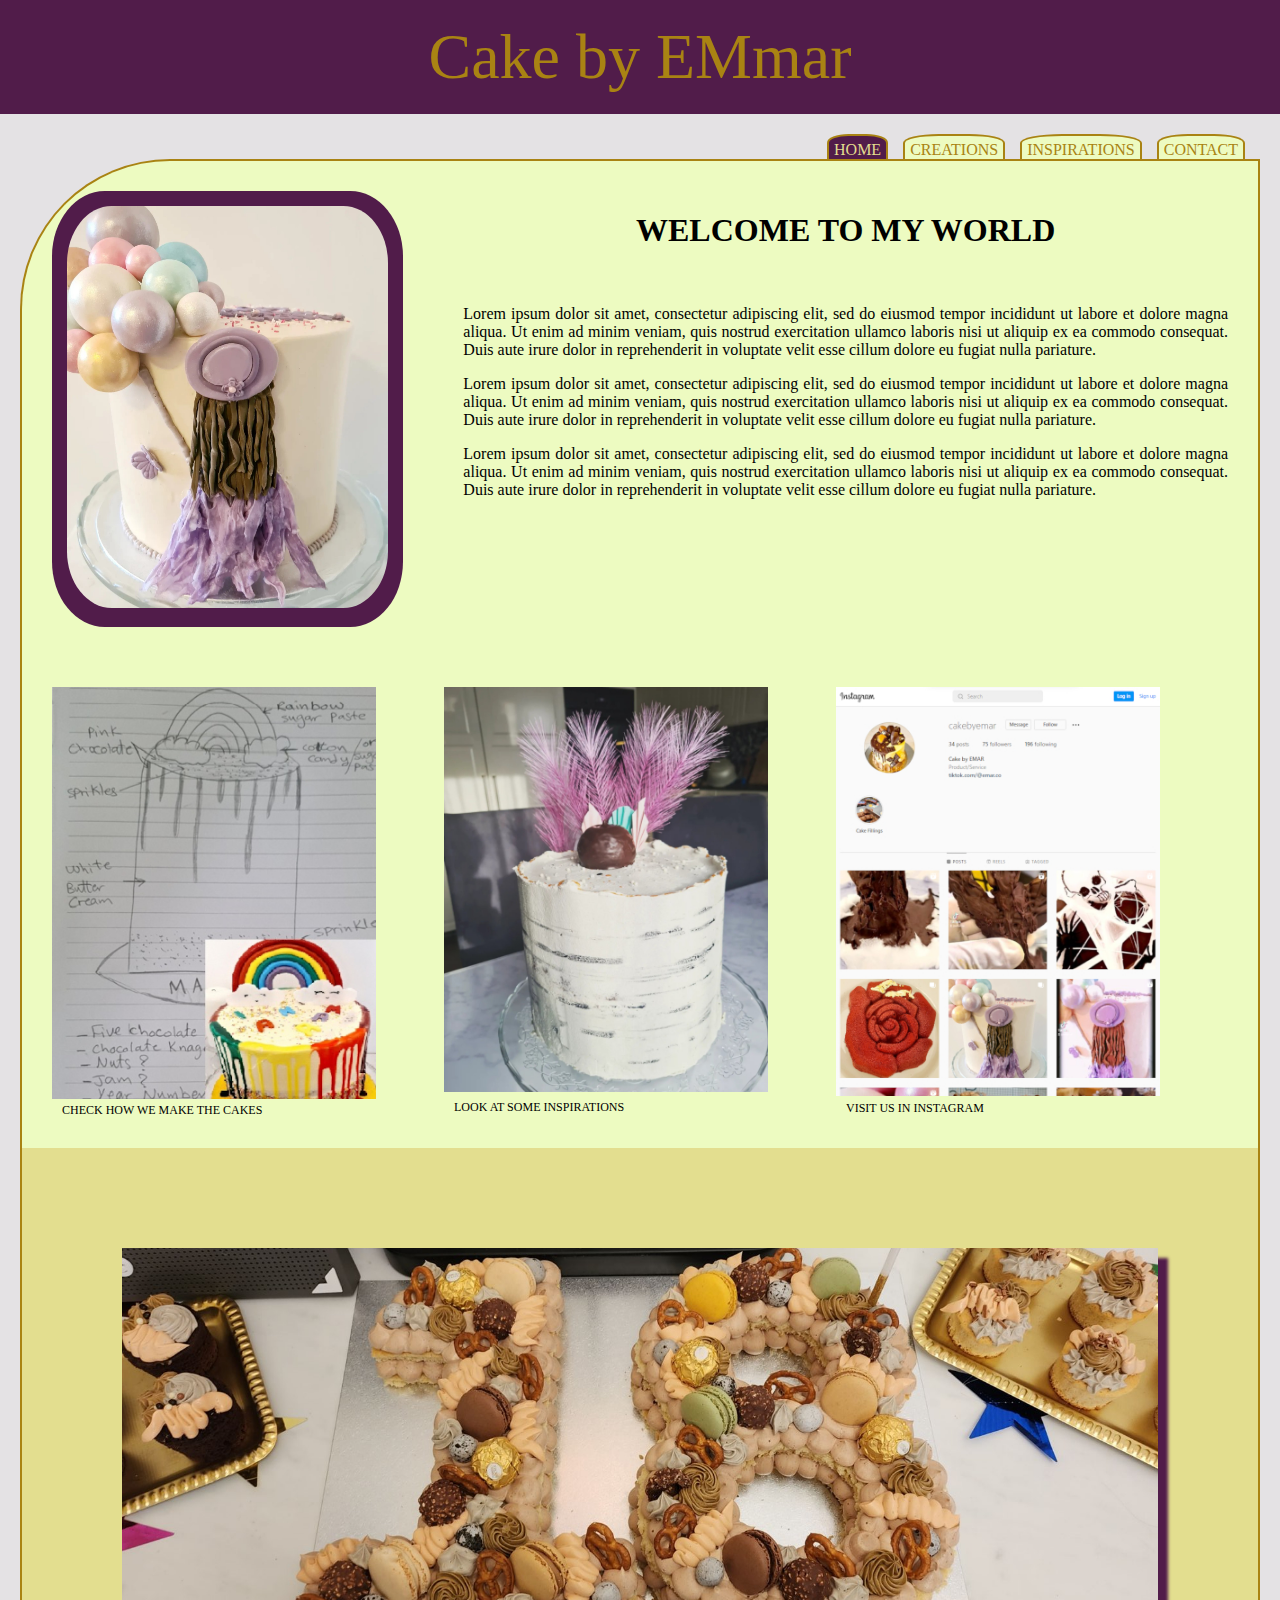
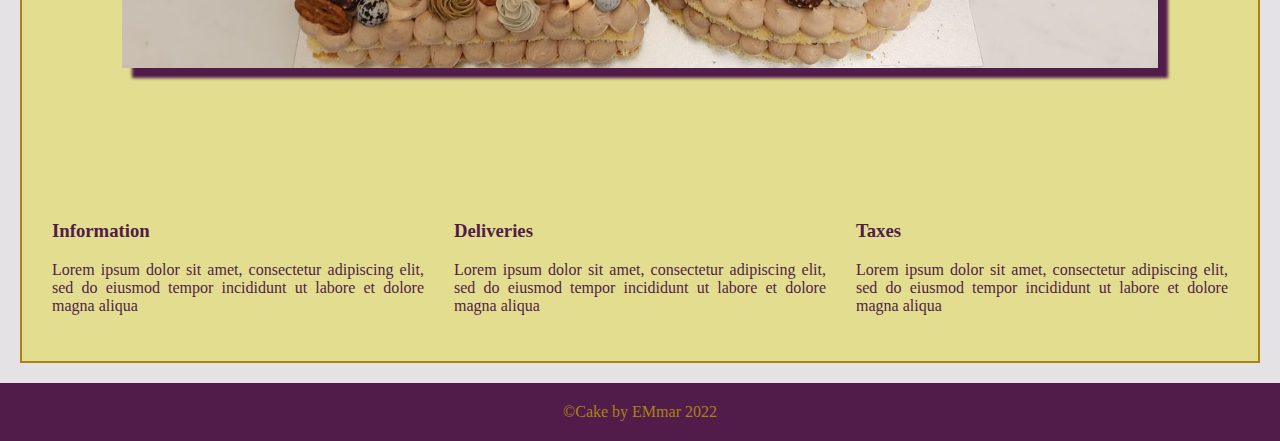
<file: index.html>
<!DOCTYPE html>
<html lang="en">
    <head>
        <title>Cake by EMmar</title>
        <meta name="viewport" content="width=device-width, initial-scale:1.0">
        <link rel="stylesheet" href="./styles/style.css">
    </head>
    
    <body>
        <header>
             <a class="logo" href="index.html">Cake by EMmar</a>
        </header>   
        
        <main>   		    
			<nav class="navbar">
                <a class="navigation active" href="index.html">HOME</a>
                <a class="navigation" href="./html/creations.html">CREATIONS</a>
                <a class="navigation" href="./html/inspirations.html">INSPIRATIONS</a>
                <a class="navigation" href="./html/contact.html">CONTACT</a>
			</nav>
			
            <div class="mobile-nav">
                <div class="mobile-navContainer">
                    <a href="index.html" class="homeActive">HOME</a>
                    <a href="./html/creations.html" class="creations">CREATIONS</a>
                    <a href="./html/inspirations.html" class="inspirations">INSPIRATIONS</a>
                    <a href="./html/contact.html" class="contact">CONTACT</a>
                </div>
			</div>
             
            <div class="grid-container">
			
				<div class="grid-item left-main">
                    <div class="foto-container">
				    <img src="./fotos/dollmedballons.jpg" allt="cake doll med ballongs>" >
				    </div>
                </div>

				<div class="grid-item right-main">
					<h1>WELCOME TO MY WORLD</h1>
                        <br>
					<p> Lorem ipsum dolor sit amet, consectetur adipiscing elit,
                        sed do eiusmod tempor incididunt ut labore et dolore 
                        magna aliqua. Ut enim ad minim veniam, quis nostrud 
                        exercitation ullamco laboris nisi ut aliquip ex ea 
                        commodo consequat. Duis aute irure dolor in reprehenderit 
                        in voluptate velit esse cillum dolore eu fugiat nulla pariature.</p>
                    <p> Lorem ipsum dolor sit amet, consectetur adipiscing elit,
                        sed do eiusmod tempor incididunt ut labore et dolore 
                        magna aliqua. Ut enim ad minim veniam, quis nostrud 
                        exercitation ullamco laboris nisi ut aliquip ex ea 
                        commodo consequat. Duis aute irure dolor in reprehenderit 
                        in voluptate velit esse cillum dolore eu fugiat nulla pariature.</p>
					<p> Lorem ipsum dolor sit amet, consectetur adipiscing elit,
                        sed do eiusmod tempor incididunt ut labore et dolore 
                        magna aliqua. Ut enim ad minim veniam, quis nostrud 
                        exercitation ullamco laboris nisi ut aliquip ex ea 
                        commodo consequat. Duis aute irure dolor in reprehenderit 
                        in voluptate velit esse cillum dolore eu fugiat nulla pariature.</p>
				</div>

                <div class="grid-item inspiration">
                    <div class="areaInspirations">
                        <a href="./html/creations.html">
                            <img class="imageInspiration" src="./fotos/creations5.jpg" alt="sketch from a cake"> 
                        </a>
                        <figcaption>CHECK HOW WE MAKE THE CAKES</figcaption>
                    </div>

                    <div class="areaInspirations">
                        <a href="./html/inspirations.html">
                            <img class="imageInspiration" src="./fotos/feathers3.jpg"alt="feathers cake">
                        </a>
                        <figcaption>LOOK AT SOME INSPIRATIONS</figcaption>
                    </div>

                    <div class="areaInspirations">
                        <a href="https://www.instagram.com/cakebyemar/" target="_blank">
                            <img class="imageInspiration" src="./fotos/instagram4.jpg" alt="instragram">
                        </a>
                        <figcaption>VISIT US IN INSTAGRAM</figcaption>
                    </div>
                </div>

				<div class="grid-item moreinfo">
                    <img class="imgMoreInfo" src="./fotos/182.jpg" alt="18 years cake">
                </div>

				<div class="grid-item deliveries">
                    <div class="deliveries">
                        <h3>Information</h3>
                        <p> Lorem ipsum dolor sit amet, consectetur adipiscing elit, sed do 
                            eiusmod tempor incididunt ut labore et dolore magna aliqua</p>
                    </div>
                    <div class="deliveries">
                        <h3>Deliveries</h3>
                        <p> Lorem ipsum dolor sit amet, consectetur adipiscing elit, sed do 
                            eiusmod tempor incididunt ut labore et dolore magna aliqua</p>
                    </div>
                    <div class="deliveries">
                        <h3>Taxes</h3>
                        <p> Lorem ipsum dolor sit amet, consectetur adipiscing elit, sed do 
                            eiusmod tempor incididunt ut labore et dolore magna aliqua</p>
                    </div>
                </div>
			
			</div>
        </main>

		<footer>
            &copyCake by EMmar 2022
        </footer>
        
    </body>
</html>
</file>
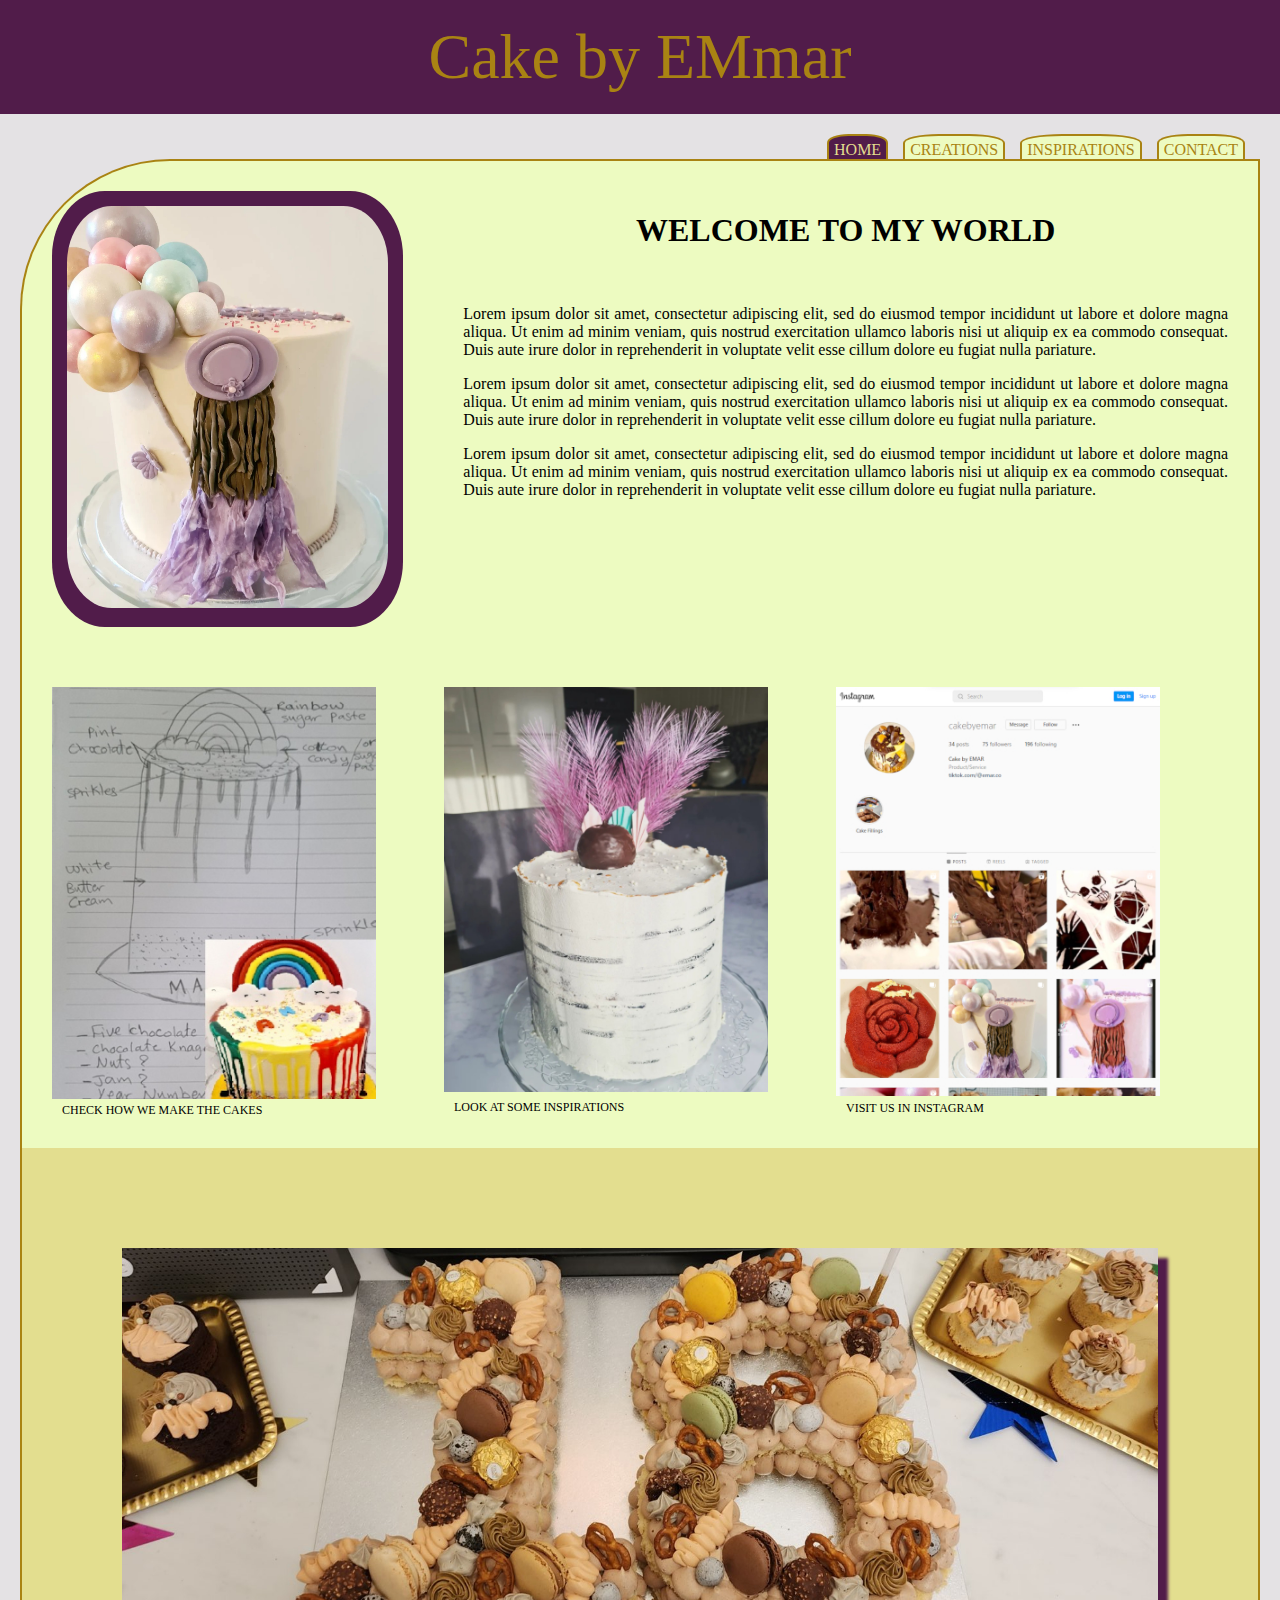
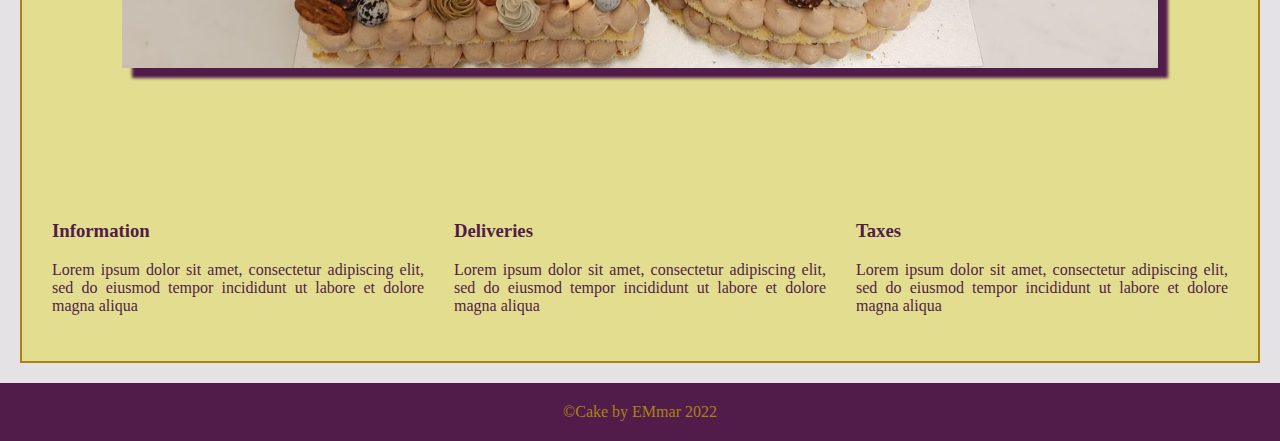
<file: html/index.html>
<!DOCTYPE html>
<html lang="en">
    <head>
        <title>Cake by EMmar</title>
        <meta name="viewport" content="width=device-width, initial-scale:1.0">
        <link rel="stylesheet" href="../styles/style.css">
    </head>
    
    <body>
        <header>
             <a class="logo" href="index.html">Cake by EMmar</a>
        </header>   
        
        <main>   		    
			<nav class="navbar">
                <a class="navigation active" href="index.html">HOME</a>
                <a class="navigation" href="creations.html">CREATIONS</a>
                <a class="navigation" href="inspirations.html">INSPIRATIONS</a>
                <a class="navigation" href="contact.html">CONTACT</a>
			</nav>
			
            <div class="mobile-nav">
                <div class="mobile-navContainer">
                    <a href="index.html" class="homeActive">HOME</a>
                    <a href="creations.html" class="creations">CREATIONS</a>
                    <a href="inspirations.html" class="inspirations">INSPIRATIONS</a>
                    <a href="contact.html" class="contact">CONTACT</a>
                </div>
			</div>
             
            <div class="grid-container">
			
				<div class="grid-item left-main">
                    <div class="foto-container">
				    <img src="../fotos/dollmedballons.jpg" allt="cake doll med ballongs>" >
				    </div>
                </div>

				<div class="grid-item right-main">
					<h1>WELCOME TO MY WORLD</h1>
                        <br>
					<p> Lorem ipsum dolor sit amet, consectetur adipiscing elit,
                        sed do eiusmod tempor incididunt ut labore et dolore 
                        magna aliqua. Ut enim ad minim veniam, quis nostrud 
                        exercitation ullamco laboris nisi ut aliquip ex ea 
                        commodo consequat. Duis aute irure dolor in reprehenderit 
                        in voluptate velit esse cillum dolore eu fugiat nulla pariature.</p>
                    <p> Lorem ipsum dolor sit amet, consectetur adipiscing elit,
                        sed do eiusmod tempor incididunt ut labore et dolore 
                        magna aliqua. Ut enim ad minim veniam, quis nostrud 
                        exercitation ullamco laboris nisi ut aliquip ex ea 
                        commodo consequat. Duis aute irure dolor in reprehenderit 
                        in voluptate velit esse cillum dolore eu fugiat nulla pariature.</p>
					<p> Lorem ipsum dolor sit amet, consectetur adipiscing elit,
                        sed do eiusmod tempor incididunt ut labore et dolore 
                        magna aliqua. Ut enim ad minim veniam, quis nostrud 
                        exercitation ullamco laboris nisi ut aliquip ex ea 
                        commodo consequat. Duis aute irure dolor in reprehenderit 
                        in voluptate velit esse cillum dolore eu fugiat nulla pariature.</p>
				</div>

                <div class="grid-item inspiration">
                    <div class="areaInspirations">
                        <a href="../html/creations.html">
                            <img class="imageInspiration" src="../fotos/creations5.jpg" alt="sketch from a cake"> 
                        </a>
                        <figcaption>CHECK HOW WE MAKE THE CAKES</figcaption>
                    </div>

                    <div class="areaInspirations">
                        <a href="../html/inspirations.html">
                            <img class="imageInspiration" src="../fotos/feathers3.jpg"alt="feathers cake">
                        </a>
                        <figcaption>LOOK AT SOME INSPIRATIONS</figcaption>
                    </div>

                    <div class="areaInspirations">
                        <a href="https://www.instagram.com/cakebyemar/" target="_blank">
                            <img class="imageInspiration" src="../fotos/instagram4.jpg" alt="instragram">
                        </a>
                        <figcaption>VISIT US IN INSTAGRAM</figcaption>
                    </div>
                </div>

				<div class="grid-item moreinfo">
                    <img class="imgMoreInfo" src="../fotos/182.jpg" alt="18 years cake">
                </div>

				<div class="grid-item deliveries">
                    <div class="deliveries">
                        <h3>Information</h3>
                        <p> Lorem ipsum dolor sit amet, consectetur adipiscing elit, sed do 
                            eiusmod tempor incididunt ut labore et dolore magna aliqua</p>
                    </div>
                    <div class="deliveries">
                        <h3>Deliveries</h3>
                        <p> Lorem ipsum dolor sit amet, consectetur adipiscing elit, sed do 
                            eiusmod tempor incididunt ut labore et dolore magna aliqua</p>
                    </div>
                    <div class="deliveries">
                        <h3>Taxes</h3>
                        <p> Lorem ipsum dolor sit amet, consectetur adipiscing elit, sed do 
                            eiusmod tempor incididunt ut labore et dolore magna aliqua</p>
                    </div>
                </div>
			
			</div>
        </main>

		<footer>
            &copyCake by EMmar 2022
        </footer>
        
    </body>
</html>
</file>
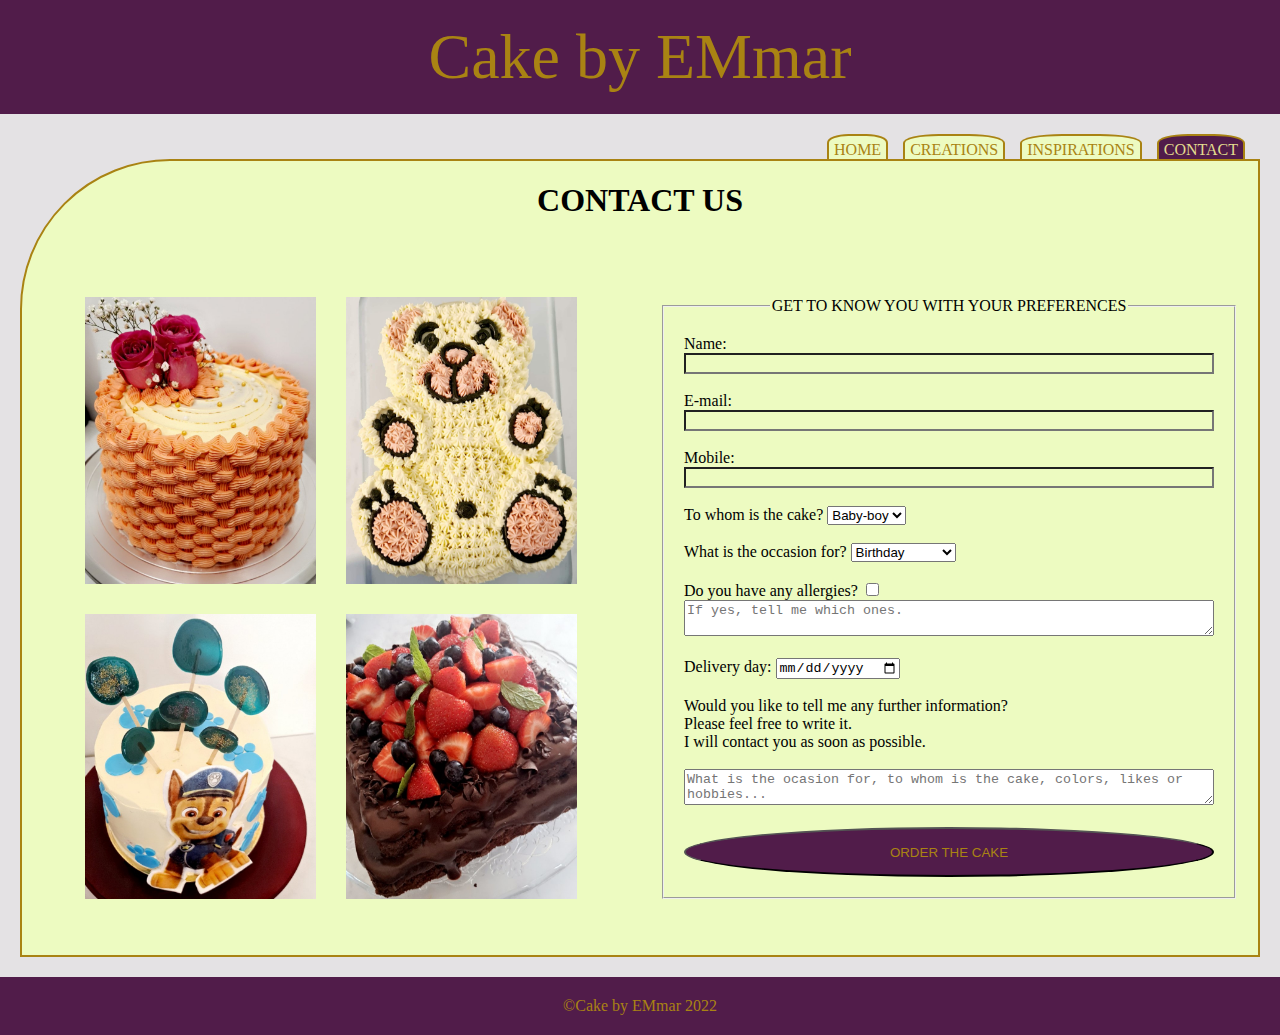
<file: html/contact.html>
<!DOCTYPE html>
<html lang="en">
    <head>
        <title>Cake by EMmar</title>
        <meta name="viewport" content="width=device-width, initial-scale:1.0">
		<link rel="stylesheet" href="../styles/contact.css">
    </head>
    
    <body>
        <header>		
            <a class="logo" href="../index.html">Cake by EMmar</a>
        </header>   
        
        <main>    
		    <nav class="navbar">
                <a class="navigation" href="../index.html">HOME</a>
                <a class="navigation" href="creations.html">CREATIONS</a>
                <a class="navigation" href="inspirations.html">INSPIRATIONS</a>
                <a class="navigation active" href="contact.html">CONTACT</a>
			 </nav>

             <div class="mobile-nav">
                <div class="mobile-navContainer">
                    <a href="../index.html" class="home">HOME</a>
                    <a href="creations.html" class="creations">CREATIONS</a>
                    <a href="inspirations.html" class="inspirations">INSPIRATIONS</a>
                    <a href="contact.html" class="contactActive">CONTACT</a>
                </div>
			 </div>
			
             <div class="wrap">
                <h1>CONTACT US</h1>
                
                <div class="container">
                    <section class="left-section">
                        <img src="../fotos/basket2.jpg" alt="basket cake">
                        <img src="../fotos/bear.jpg" alt="bear cake">
                        <img src="../fotos/pawpatrol2.jpg" alt="dogs cake">
                        <img src="../fotos/morereds2.jpg" alt="strawberries cake">
                    </section>

                    <section class="right-section"> 
                        <form action="mailto:aliaga_sheila@hotmail.com" method="post" enctype="text/plain">
                            <fieldset>
                                <legend> GET TO KNOW YOU WITH YOUR PREFERENCES</legend>
                        
                                <label for="name">Name:</label>
                                <input id="name" type="text" name="name" required><br><br>
                        
                                <label>E-mail:</label>
                                <input id="email" type="email" name="email" required><br><br>
                        
                                <label>Mobile:</label>
                                <input id="mobile" type="text" name="mobile" required><br><br>

                                <label for="whom">To whom is the cake?</label>
                                <select name="person">
                                    <option value="baby-boy">Baby-boy</option>
                                    <option value="baby-girl">Baby-girl</option>
                                    <option value="boy">Boy</option>
                                    <option value="girl">Girl</option>
                                    <option value="man">Man</option>
                                    <option value="woman">Woman</option>
                                    <option value="other">Not need</option> 
                                </select>
                                    <br><br>
                                <label>What is the occasion for?</label>
                                <select name="celebration">
                                    <option value="birthday">Birthday</option>
                                    <option value="baptism">Baptism</option>
                                    <option value="stag-party">Stag-party</option>
                                    <option value="chicken-party">Chicken-party</option>
                                    <option value="wedding">Wedding</option>
                                    <option value="other">Other</option>
                                </select>
                                    <br><br>
                            
                                <label for="allergies">Do you have any allergies?</label>
                                <input type="checkbox" name="allergies" value="no" id="i-have-allergie" unchecked><br>
                                <textarea id="allergies" name="which allergies" placeholder="If yes, tell me which ones."></textarea>
                                    <br><br>
                        
                                <label for="day">Delivery day:</label>
                                <input type="date" id="day" name="day">
                                    <br><br>
                            
                                <label for="message" name="further information">Would you like to tell me any further information? <br>
                                    Please feel free to write it.<br>I will contact you as soon as possible.</label>
                                    <br><br>
                                <textarea id="message" name="further information" placeholder="What is the ocasion for, to whom is the cake, colors, likes or hobbies..."></textarea> <br>
                                    <br>
                        
                                <input class="submit" type="submit" value="ORDER THE CAKE">
                            </fieldset>
                                <br><br>
                        </form>
                      
                         <br><br>
                    
                    </section>
                </div>
            </div>
		</main>
		
		<footer>
			    &copyCake by EMmar 2022
		</footer>
    </body>
</html>
</file>
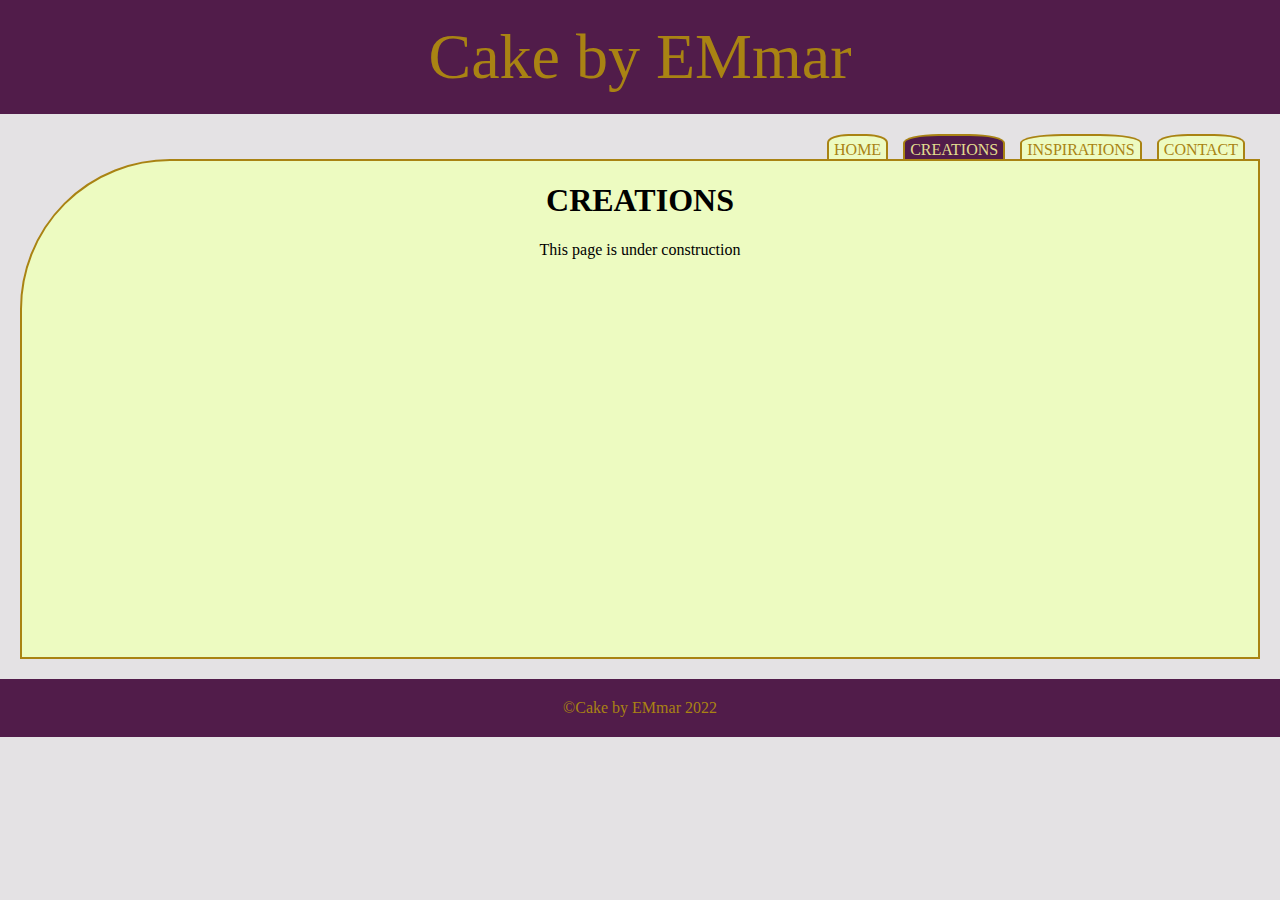
<file: html/creations.html>
<!DOCTYPE html>
<html lang="en">
    <head>
        <title>Cake by EMmar</title>
        <meta name="viewport" content="width=device-width, initial-scale:1.0">
		<link rel="stylesheet" href="../styles/creations-style.css">
    </head>
    
    <body>
        <header>		
            <a class="logo" href="../index.html">Cake by EMmar</a>
        </header>   
        
        <main>    
		    <nav class="navbar">
                <a class="navigation" href="../index.html">HOME</a>
                <a class="navigation active" href="creations.html">CREATIONS</a>
                <a class="navigation" href="inspirations.html">INSPIRATIONS</a>
                <a class="navigation" href="contact.html">CONTACT</a>
			</nav>

            <div class="mobile-nav">
                <div class="mobile-navContainer">
                    <a href="../index.html" class="home">HOME</a>
                    <a href="creations.html" class="creationsActive">CREATIONS</a>
                    <a href="inspirations.html" class="inspirations">INSPIRATIONS</a>
                    <a href="contact.html" class="contact">CONTACT</a>
                </div>
			</div>
      
            <div class="wrap">
                <h1>CREATIONS</h1>
                <p>This page is under construction</p>
            </div>

        </main>
        <footer>
            &copyCake by EMmar 2022
        </footer>
    </body>
</html>
</file>
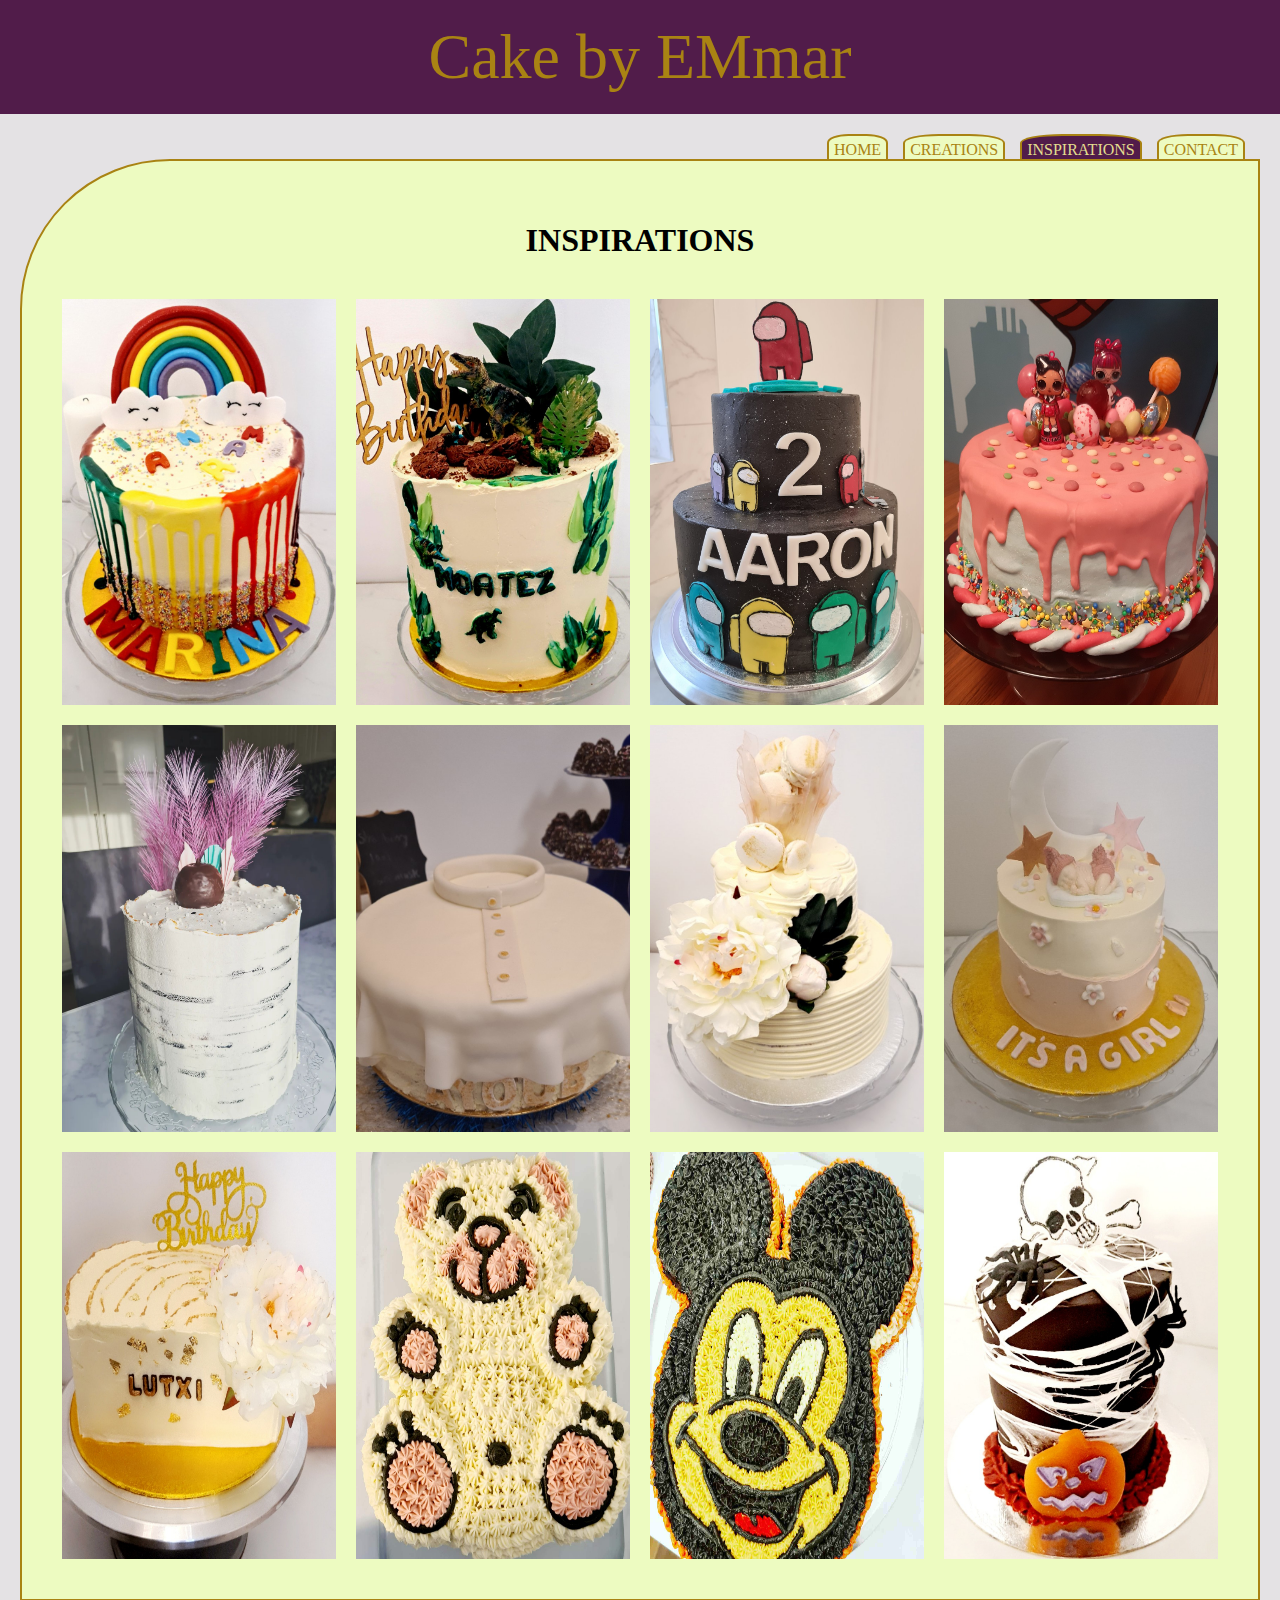
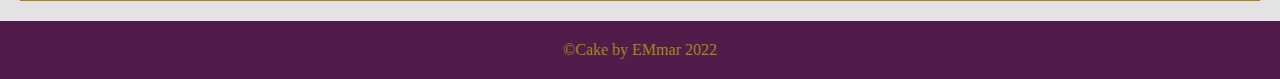
<file: html/inspirations.html>
<!DOCTYPE html>
<html lang="en">
    <head>
        <title>Cake by EMmar</title>
        <meta name="viewport" content="width=device-width, initial-scale:1.0">
		<link rel="stylesheet" href="../styles/inspirations-style.css">
    </head>
    
    <body>
        <header>		
            <a class="logo" href="../index.html">Cake by EMmar</a>
        </header>   
        
        <main>    
		    <nav class="navbar">
                <a class="navigation" href="../index.html">HOME</a>
                <a class="navigation" href="creations.html">CREATIONS</a>
                <a class="navigation active" href="inspirations.html">INSPIRATIONS</a>
                <a class="navigation" href="contact.html">CONTACT</a>
			</nav>
        
            <div class="mobile-nav">
                <div class="mobile-navContainer"> 
                    <a href="../index.html" class="home">HOME</a>
                    <a href="creations.html" class="creations">CREATIONS</a>
                    <a href="inspirations.html" class="inspirationsActive">INSPIRATIONS</a>
                    <a href="contact.html" class="contact">CONTACT</a>
                </div>
			</div>

            <div class="wrap">
                <h1>INSPIRATIONS</h1><br>

                <div class="fotos-grid">
                    <div class="grid-1"><img src="../fotos/rainbow2.jpg" alt="cake rainbow"></div>
                    <div class="grid-2"><img src="../fotos/dinosaurs2.jpg" alt="cake dinosaurs"></div>
                    <div class="grid-3"><img src="../fotos/gameover2.jpg" alt="cake gameover"></div>
                    <div class="grid-4"><img src="../fotos/lol2.jpg" alt="cake lol"></div>

                    <div class="grid-5"><img src="../fotos/feathers.jpg" alt="cake feathers"></div>
                    <div class="grid-6"><img src="../fotos/whitetunic2.jpg" alt="cake whitetunic"></div>
                    <div class="grid-7"><img src="../fotos/wedding2.jpg" alt="cake wedding"></div>
                    <div class="grid-8"><img src="../fotos/baby2.jpg" alt="cake baby"></div>

                    <div class="grid-9"><img src="../fotos/lutxi2.jpg" alt="cake lutxi"></div>
                    <div class="grid-10"><img src="../fotos/bear.jpg" alt="cake bear"></div>
                    <div class="grid-11"><img src="../fotos/mickey.jpg" alt="cake mickey"></div>
                    <div class="grid-12"><img src="../fotos/halloween2.jpg" alt="cake halloween"></div>
                </div>
            </div>
        </main>
        <footer>
            &copyCake by EMmar 2022
        </footer>
    </body>
</html>
</file>
<file: styles/style.css>
html {
    height: 100vh;
}

* {
    box-sizing: border-box;
}

body {
    background-color: #e4e2e4;  
	font-size: 1rem;
    margin: 0;
    max-width: 1420px;	
}

header {
    background-color: #511c4a;
    color: #a98313;
	padding: 20px;
	position: sticky;
	text-align: center; 
	top: 0; 
	z-index: 10;
}

.logo { 
    color: #a98313;
	font-size: 4em;
	text-decoration: none;  
}

.logo:hover {
    color:#e3de8f;
}

main {
    flex-grow: 1;
    padding: 20px;
	overflow: hidden;
	position: relative;
}

.navbar {
    display: flex;
    flex-direction: row;
	flex-wrap: wrap;
    justify-content: right;
}

.navigation {
	background-color:#edfbc1;
	border-left:2px solid #a98313;
	border-radius: 35% 35% 0 0;
	border-right:2px solid #a98313;
	border-top:2px solid #a98313;
	color:#a98313;
	margin: 0px 15px 0 0;
	padding: 5px 5px 0 5px;	
    text-decoration: none;
}

.navigation.active {
    background-color: #511c4a;
    color: #e3de8f;
}

.navigation:hover {
    background-color:#a98313;
    color:#511c4a;
}

.mobile-nav{
	display: none;
}

.grid-container {
    display: grid;
    grid-template-columns: repeat(3, 1fr);
    grid-template-areas: 		
        "left-main right-main right-main"
        "inspiration inspiration inspiration"
        "moreinfo moreinfo moreinfo"
        "deliveries deliveries deliveries";
}

.grid-item.left-main {
	align-items: center;
    background-color: #edfbc1;
    border-left:2px solid #a98313;
	border-top:2px solid #a98313;
	border-radius: 150px 0 0 0;
	display: flex;
	grid-area: left-main;
	justify-content: center;
	padding: 10px;
}

.foto-container {
    background-color: #511c4a;
	border-radius: 15%;
    margin: 20px;
    padding: 10px;
    width: 100%;
}

.foto-container > img {
	background-size: cover;
    border-radius: 15%;
	height: auto;
    padding: 5px;
    text-align: center;
	width: 100%;
}

.grid-item.right-main {
    background-color: #edfbc1;
	border-right:2px solid #a98313;
	border-top:2px solid #a98313;
	grid-area: right-main;
    padding: 30px;
}

h1 {
    text-align: center;
}

p {
    text-align: justify;
}

.grid-item.inspiration {
	background-color: #edfbc1; 
	border-left:2px solid #a98313;
	border-right:2px solid #a98313;
	display: flex;
	grid-area: inspiration;
    padding: 30px;
}

.areaInspirations {
	display: flex;
	flex-wrap: wrap;
	width: 100%;
}

.imageInspiration {
	width: 90%;
	margin: auto;
}

figcaption {
	font-size: 12px;
    padding-left: 10px;
}

.grid-item.moreinfo {
    background-color: #e3de8f;
	border-left:2px solid #a98313;
	border-right:2px solid #a98313;
    grid-area: moreinfo;
	padding: 100px;
}

.imgMoreInfo {
	box-shadow: 10px 10px 3px 0 #511c4a;
	width: 100%;
}

.grid-item.deliveries {
    
	border-bottom:2px solid #a98313;
	border-left:2px solid #a98313;
	border-right:2px solid #a98313;
	display: grid;
	gap: 30px;
    grid-area: deliveries;
	grid-template-columns: repeat(3, 1fr);
	padding: 30px;
}

.deliveries {
	background-color: #e3de8f;
	color: #511c4a;
    width: 100%;
}

footer {
    background-color: #511c4a;
    color: #a98313;
	padding: 20px;
	text-align: center;  
}

@media screen and (max-width: 660px) {
	
	.navbar {
		display: none;
	}

	.mobile-nav {
		display: block;	
		position: fixed;
		right: 20px;
	}

	.mobile-navContainer {
		align-content: end;
		display: flex;
		flex-direction: column;
		flex-wrap: wrap;
		position: relative;
	}

	.mobile-navContainer a {
		background-color:#e3de8f;
		border:2px solid #a98313;
		border-radius: 5px 0 0 5px;
  		color: #511c4a;
		font-size: 15px;
		margin-bottom: 2px;
		padding-left: 30px;
		position: relative;
		right: -150px;
		text-decoration: none;
		transition: 0.5s;
  		width: 150px;
	}

	.mobile-navContainer a.homeActive {
        background-color: #511c4a;
		color: #a98313;
	}

	.mobile-navContainer a:hover {
		background-color: #a98313;
		color: #511c4a;
		right: -2%;
	}
	
	.grid-container {
		display: grid;
		grid-template-columns: repeat(1, 1fr);
		grid-template-areas: 		
		"left-main"
		"right-main"
		"inspiration" 
		"inspiration"
		"inspiration"
		"moreinfo"
		"deliveries";
	}

	.grid-item.left-main {
		border-right:2px solid #a98313;
	}

	.grid-item.right-main {
		border-left:2px solid #a98313;
		border-top: none;
	}

	.grid-item.inspiration {
		flex-direction: column;
	}

	.areaInspirations {
		padding-bottom: 15px;
	}

	.grid-item.moreinfo {
		padding: 50px;
	}	
	
	.grid-item.deliveries {
		display: block;
	}

	}

@media screen and (max-width: 485px) {
	.logo {
		font-size: 3em;
	}
}
</file>
<file: styles/contact.css>
html {
	height: 100vh;
}

* {
	box-sizing: border-box;
}

body {
	background-color: #e4e2e4;
	font-size: 1rem;
    margin: 0;
	max-width: 1420px;
}

header {
    background-color: #511c4a;
    color: #a98313;
	padding: 20px;
	position: sticky;
	text-align: center; 
	top: 0; 
	z-index: 10;
}

.logo {
    color: #a98313;
	font-size: 4em;
	text-decoration: none; 
}

.logo:hover {
    color:#e3de8f;
}

main {
    padding: 20px;
	overflow: hidden;
	position: relative;
}

.navbar{
	display: flex;
    flex-direction: row;
	flex-wrap: wrap;
    justify-content: right;
}

.navigation {
	background-color:#edfbc1;
	border-left:2px solid #a98313;  
	border-radius: 35% 35% 0 0;
	border-right:2px solid #a98313;
	border-top:2px solid #a98313;
	color:#a98313;
    margin: 0px 15px 0 0;
    padding: 5px 5px 0 5px; 
	text-decoration: none;
}

.navigation.active {
    background-color: #511c4a;
    color: #e3de8f;
}

.navigation:hover {
    background-color:#a98313;
    color:#511c4a;
}

.mobile-nav{
	display: none;
	position: fixed;
	right: 20px;
}

.wrap {
	background-color: #edfbc1;
	border: 2px solid #a98313;
	border-radius: 150px 0 0 0;
}

h1 {
	text-align: center;
} 

.container{
	display: flex;
	flex-direction: row;
}

.left-section {
	align-content: center;
	display:flex;
	flex-direction: row;
	flex-wrap: wrap;
	gap: 30px;	
	justify-content: center;
	padding: 20px;
	width: 50%;
}

img {
	height: auto;
	width: 40%;
}

.right-section {
	display: flex;
	flex-direction: column-reverse;
	margin: 0;
	padding: 20px;
	width: 50%;
}

fieldset {
	padding: 20px;
}

legend {
	text-align: center;
}

input#name,
#email,
#mobile {
	background-color: transparent;	
	width: 100%;
}

textarea {
	max-height: 200px;	
	resize: vertical;
	width: 100%;
}

input[type="submit"] {
	background-color: #511c4a;
	border-radius: 70%;
	color: #a98313;
	height: 50px;
	padding: 5px;
	text-align: center;
	width: 100%;
}

input[type="submit"]:hover {
	background-color: #a98313;
	color: #511c4a;
}

footer {
    background-color: #511c4a;
    color: #a98313;
	padding: 20px;
	text-align: center;  
}

@media screen and (max-width: 660px) {

	.navbar {
		display: none;
	}

	.mobile-nav {
		display: block;
	}

	.mobile-navContainer {
		align-content: end;
		display: flex;
		flex-direction: column;
		flex-wrap: wrap;
		position: relative;
	}

	.mobile-navContainer a {
		background-color: #e3de8f;
		border:2px solid #a98313;
		border-radius: 5px 0 0 5px;
  		color: #511c4a;
		font-size: 15px;
		margin-bottom: 2px;
		padding-left: 30px;
		position: relative;
		right: -150px;
		text-decoration: none;
		transition: 0.5s;
  		width: 150px;
	}

	.mobile-navContainer a.contactActive {
        background-color: #511c4a;
		color: #a98313;
	}
		
	.mobile-navContainer a:hover {
		background-color: #a98313;
		color: #511c4a;
		right: -2%;
	}
	
	.container{
		display: flex;
		flex-direction: column-reverse;
	}

	.right-section {
		display: inline-flex;
		margin: auto;
		padding: 40px 40px 0 40px;
		width: 100%;
	}

	.left-section {
		width: 100%;
		margin: auto;
		padding: 10px 40px 40px 40px;
	}

}

@media screen and (max-width: 485px) {
	.logo {
		font-size: 3em;
	}
}
</file>
<file: styles/creations-style.css>
html {
	height: 100vh;
}

* {
	box-sizing: border-box;
}

body {
	background-color: #e4e2e4;
	font-size: 1rem;
    height: 100%;
    margin: 0;
	max-width: 1420px;
}

header {
    background-color: #511c4a;
    color: #a98313;
	padding: 20px;
	position: sticky;
	text-align: center;
	top: 0;  
	z-index: 10;
}

.logo { 
    color: #a98313;
	font-size: 4em;
	text-decoration: none;  
}

.logo:hover {
    color:#e3de8f;
}

main {
    flex-grow: 1;
    padding: 20px;
	position: relative;
	overflow: hidden;
}

.navbar{
	display: flex;
    flex-direction: row;
	flex-wrap: wrap;
    justify-content: right;
}

.navigation {
	background-color:#edfbc1;
	border-left:2px solid #a98313;	
	border-radius: 35% 35% 0 0;
	border-right:2px solid #a98313;
	border-top:2px solid #a98313;
	color:#a98313;
	margin: 0px 15px 0 0;
   	padding: 5px 5px 0 5px;
	text-decoration: none;
}

.navigation.active {
    background-color: #511c4a;
    color: #e3de8f;
}

.navigation:hover {
    background-color:#a98313;
    color:#511c4a;
}

.mobile-nav{
	display: none;
}

.wrap {
	background-color: #edfbc1;
	border: 2px solid #a98313;
	border-radius: 150px 0 0 0;
	height: 500px;
}

p {
	text-align: center;
	
}

h1 {
	text-align: center;
}

footer {
    background-color: #511c4a;
    color: #a98313;
	padding: 20px;
	text-align: center;  
}

@media screen and (max-width: 660px) {

	.navbar {
		display: none;
	}

	.mobile-nav {
		display: block;
		right: 20px;
		position: fixed;
	}

	.mobile-navContainer {
		align-content: end;
		display: flex;
		flex-direction: column;
		flex-wrap: wrap;
		position: relative;
	}

	.mobile-navContainer a {
		background-color: #e3de8f;
		border:2px solid #a98313;
		border-radius: 5px 0 0 5px;
  		color: #511c4a;
		font-size: 15px;
		margin-bottom: 2px;
		padding-left: 30px;
		position: relative;
		right: -150px;
		text-decoration: none;
		transition: 0.5s;
  		width: 150px;
	}

	.mobile-navContainer a.creationsActive {
        background-color: #511c4a;
		color: #a98313;
	}
		
	.mobile-navContainer a:hover {
		background-color: #a98313;
		color: #511c4a;
		right: -2%;
	}
}

@media screen and (max-width: 485px) {
	.logo {
		font-size: 3em;
	}
}
</file>
<file: styles/inspirations-style.css>
html {
	height: 100vh;
}

* {
	box-sizing: border-box;
}

body {
	background-color: #e4e2e4;
	font-size: 1rem;
    margin: 0;
	max-width: 1420px;
}

header {
    background-color: #511c4a;
    color: #a98313;
	padding: 20px;
	position: sticky;
	text-align: center;  
	top: 0;
	z-index: 10;
}

.logo {
    color: #a98313;
	font-size: 4em;
	text-decoration: none;  
}

.logo:hover {
    color:#e3de8f;
}

main {
    flex-grow: 1;
    padding: 20px;
	overflow: hidden;
	position: relative;
}

.navbar{
	display: flex;
    flex-direction: row;
	flex-wrap: wrap;
    justify-content: right;
}

.navigation {
	background-color:#edfbc1;	
	border-left:2px solid #a98313;
	border-radius: 35% 35% 0 0;	
	border-right:2px solid #a98313;
	border-top:2px solid #a98313;
	color:#a98313;
	margin: 0px 15px 0 0;
	padding: 5px 5px 0 5px;	
    text-decoration: none;    
}

.navigation.active {
    background-color: #511c4a;
    color: #e3de8f;
}

.navigation:hover {
    background-color:#a98313;
    color:#511c4a;
}

.mobile-nav{
	display: none;
}

.wrap {
	background-color: #edfbc1;
	border: 2px solid #a98313;
	border-radius: 150px 0 0 0;
	padding: 40px;
}

h1 {
	text-align: center;
}

.fotos-grid {
	display: grid;
	gap: 20px;
	grid-template-columns: repeat(4, 1fr);
	grid-template-rows: repeat(3, 1fr);
	margin: auto;
	width: 100%;
}

.fotos-grid > div {
	background-color: #aaaaaa;
}

img {
	height: 100%;
	width: 100%;
}

footer {
    background-color: #511c4a;
    color: #a98313;
	text-align: center;  
	padding: 20px;
}

@media screen and (max-width: 660px) {

	.navbar {
		display: none;
	}

	.mobile-nav {
		display: block;
		position: fixed;
		right: 20px;
	}

	.mobile-navContainer {
		align-content: end;
		display: flex;
		flex-direction: column;
		flex-wrap: wrap;
		position: relative;
	}

	.mobile-navContainer a {
		background-color: #e3de8f;
		border:2px solid #a98313;
		border-radius: 5px 0 0 5px;
  		color: #511c4a;
		font-size: 15px;
		margin-bottom: 2px;
		padding-left: 30px;
		position: relative;
		right: -150px;
		text-decoration: none;
		transition: 0.5s;
  		width: 150px;
	}
	
	.mobile-navContainer a.inspirationsActive {
        background-color: #511c4a;
		color: #a98313;
	}

	.mobile-navContainer a:hover {
		background-color: #a98313;
		color: #511c4a;
		right: -2%;
	}
	
	.wrap {
		display: flex;
		flex-direction: column;
	}

	.right-section {
		display: inline-flex;
		margin: auto;
		padding: 40px 40px 0 40px;
		width: 100%;
	}

	.left-section {
		margin: auto;
		padding: 10px 40px 40px 40px;
		width: 100%;
	}
	
	.fotos-grid{
		grid-template-columns: repeat(2, 1fr)
	}
}

@media screen and (max-width: 485px) {
	.logo {
		font-size: 3em;
	}
	
	.fotos-grid{
		grid-template-columns: repeat(1, 1fr)
	}
}
</file>
